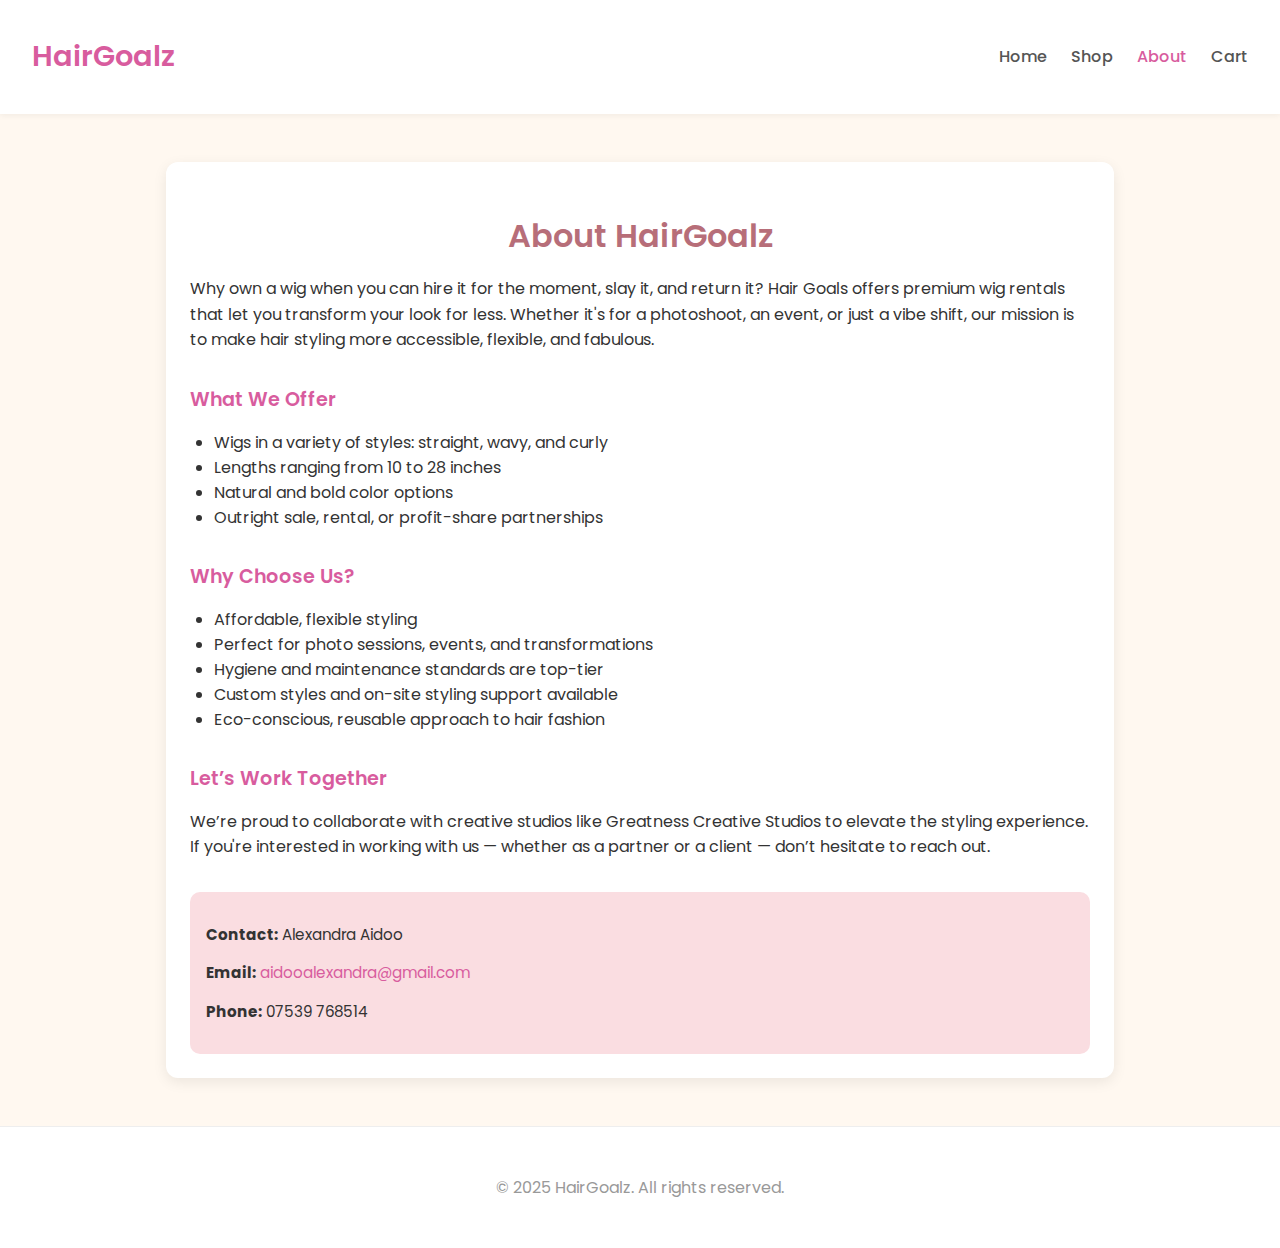
<file: about.html>
<!DOCTYPE html>
<html lang="en">
<head>
  <meta charset="UTF-8" />
  <meta name="viewport" content="width=device-width, initial-scale=1.0"/>
  <title>About Us - HairGoalz</title>
  <link rel="stylesheet" href="about.css">
  <link href="https://fonts.googleapis.com/css2?family=Poppins:wght@400;600&display=swap" rel="stylesheet">
</head>
<body>
  <!-- Header -->
  <header class="header">
    <h1 class="logo">HairGoalz</h1>
    <nav class="nav-menu">
      <a href="index.html" class="nav-link">Home</a>
      <a href="shop_page.html" class="nav-link">Shop</a>
      <a href="about.html" class="nav-link active">About</a>
      <a href="cart_page.html" class="nav-link">Cart</a>
    </nav>
  </header>

  <!-- About Section -->
  <section class="about-container">
    <h2 class="about-title">About HairGoalz</h2>
    <p class="about-description">
      Why own a wig when you can hire it for the moment, slay it, and return it? Hair Goals offers premium wig rentals that let you transform your look for less. Whether it's for a photoshoot, an event, or just a vibe shift, our mission is to make hair styling more accessible, flexible, and fabulous.
    </p>

    <h3 class="section-heading">What We Offer</h3>
    <ul class="about-list">
      <li>Wigs in a variety of styles: straight, wavy, and curly</li>
      <li>Lengths ranging from 10 to 28 inches</li>
      <li>Natural and bold color options</li>
      <li>Outright sale, rental, or profit-share partnerships</li>
    </ul>

    <h3 class="section-heading">Why Choose Us?</h3>
    <ul class="about-list">
      <li>Affordable, flexible styling</li>
      <li>Perfect for photo sessions, events, and transformations</li>
      <li>Hygiene and maintenance standards are top-tier</li>
      <li>Custom styles and on-site styling support available</li>
      <li>Eco-conscious, reusable approach to hair fashion</li>
    </ul>

    <h3 class="section-heading">Let’s Work Together</h3>
    <p class="about-description">
      We’re proud to collaborate with creative studios like Greatness Creative Studios to elevate the styling experience. If you're interested in working with us — whether as a partner or a client — don’t hesitate to reach out.
    </p>

    <div class="contact-box">
      <p><strong>Contact:</strong> Alexandra Aidoo</p>
      <p><strong>Email:</strong> <a href="mailto:aidooalexandra@gmail.com">aidooalexandra@gmail.com</a></p>
      <p><strong>Phone:</strong> 07539 768514</p>
    </div>
  </section>

  <!-- Footer -->
  <footer class="footer">
    <p class="footer-text">© 2025 HairGoalz. All rights reserved.</p>
  </footer>
</body>
</html>
</file>
<file: about.css>
/* General */
body {
  margin: 0;
  font-family: 'Poppins', sans-serif;
  background-color: #FFF8F0;
  color: #333;
}

a {
  text-decoration: none;
  color: #D85C9E;
}

a:hover {
  text-decoration: underline;
}

/* Header */
.header {
  background-color: white;
  display: flex;
  justify-content: space-between;
  align-items: center;
  padding: 1rem 2rem;
  box-shadow: 0 2px 6px rgba(0, 0, 0, 0.05);
}

.logo {
  font-size: 1.8rem;
  font-weight: 600;
  color: #D85C9E;
}

.nav-menu {
  display: flex;
  gap: 1.5rem;
}

.nav-link {
  color: #555;
  font-weight: 500;
  transition: color 0.3s;
}

.nav-link:hover,
.nav-link.active {
  color: #D85C9E;
}

/* About Section */
.about-container {
  max-width: 900px;
  margin: 3rem auto;
  padding: 1.5rem;
  background-color: #fff;
  border-radius: 12px;
  box-shadow: 0 4px 14px rgba(0, 0, 0, 0.08);
}

.about-title {
  text-align: center;
  font-size: 2rem;
  font-weight: 600;
  color: #B76E79;
  margin-bottom: 1rem;
}

.about-description {
  font-size: 1rem;
  line-height: 1.6;
  margin-bottom: 1.5rem;
}

.section-heading {
  font-size: 1.2rem;
  font-weight: 600;
  margin-top: 2rem;
  margin-bottom: 1rem;
  color: #D85C9E;
}

.about-list {
  list-style-type: disc;
  padding-left: 1.5rem;
  margin-bottom: 1.5rem;
}

.contact-box {
  background-color: #FADDE1;
  padding: 1rem;
  border-radius: 10px;
  margin-top: 2rem;
  font-size: 0.95rem;
}

/* Footer */
.footer {
  background-color: white;
  text-align: center;
  padding: 2rem 1rem;
  color: #999;
  margin-top: 3rem;
  border-top: 1px solid #eee;
}
</file>
